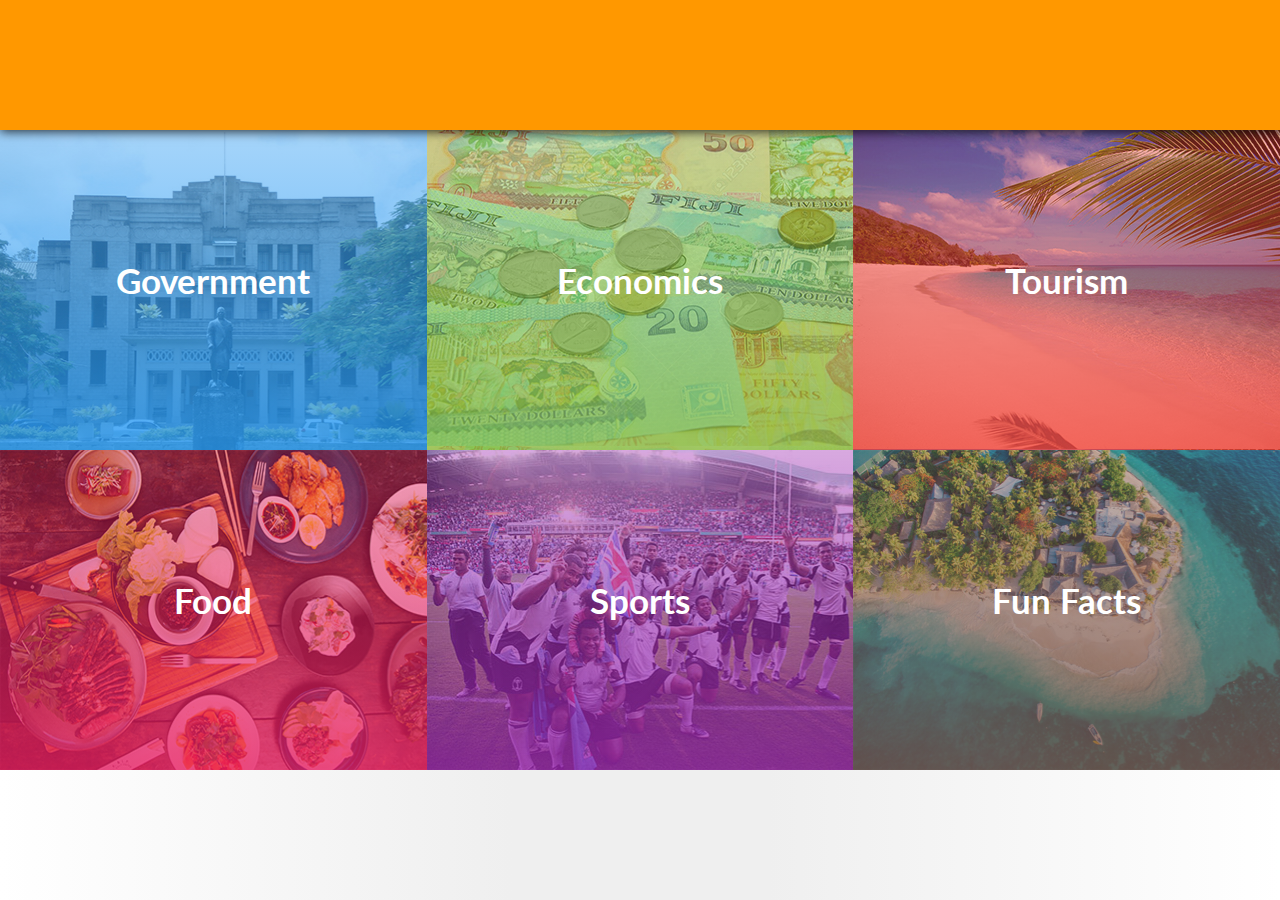
<file: index.html>
<!DOCTYPE html>
<html>
<head>
  <title>Fiji</title>
<link rel="shortcut icon" href="favicon.ico" />
<meta name=viewport content="width=device-width, initial-scale=1">
 <link href="https://fonts.googleapis.com/css?family=Lato:300,700" rel="stylesheet">
 <link href="https://fonts.googleapis.com/css?family=Suez+One" rel="stylesheet">
  <link href = 'index.css' rel='stylesheet' type='text/css'>
  
  <script src="https://ajax.googleapis.com/ajax/libs/jquery/3.1.0/jquery.min.js"></script>
  <script src="plugins/typed.js"></script>
  

</head>

<body>
  <div id = 'home'>
    <div id = "home_fiji_wrapper"><h1 id="home_fiji">&nbsp;</h1></div>
    
    <div id="home_government_square" class="home_squares">
    <p id = "home_squares_text">Government</p> <a href="government.html"></a>
    
    </div><div id="home_economics_square" class="home_squares">
      <p id = "home_squares_text">Economics</p><a href="economics.html"></a>
    
    </div><div id="home_tourism_square" class="home_squares">
      <p id = "home_squares_text">Tourism</p><a href="tourism.html"></a>
      
    </div><div id="home_food_square" class="home_squares">
      <p id = "home_squares_text">Food</p><a href="food.html"></a>
      
      </div><div id="home_sports_square" class="home_squares">
      <p id = "home_squares_text">Sports</p><a href="sports.html"></a>
      
      </div><div id="home_facts_square" class="home_squares">
      <p id = "home_squares_text">Fun Facts</p><a href="facts.html"></a>
      
    </div>
  </div>

  
</div>
</div>

</body>
</html>
 
<script>
    $(function(){
        $("#home_fiji").typed({
            strings: ["^1000Welcome to Fiji^1500"/*, "^800Fih"*/],
            typeSpeed: 2,  showCursor: false
        });
        
    });
    
    
    $("#home_government_square").click(function() {
  window.location = $(this).find("a").attr("href"); 
  return false;
});
     $("#home_economics_square").click(function() {
  window.location = $(this).find("a").attr("href"); 
  return false;
});
      $("#home_tourism_square").click(function() {
  window.location = $(this).find("a").attr("href"); 
  return false;
});
      
      
         $("#home_food_square").click(function() {
  window.location = $(this).find("a").attr("href"); 
  return false;
});
     $("#home_sports_square").click(function() {
  window.location = $(this).find("a").attr("href"); 
  return false;
});
      $("#home_facts_square").click(function() {
  window.location = $(this).find("a").attr("href"); 
  return false;
});

</script>
</file>
<file: index.css>
body,div,dl,dt,dd,ul,ol,li,h1,h2,h3,h4,h5,h6,pre,form,fieldset,input,textarea,p,blockquote,th,td { 
    margin:0;
    padding:0;
}
body{
    font-family: 'Lato', sans-serif;
    font-weight: 300;
    background: #ffffff; 
    background: -moz-linear-gradient(left,  #ffffff 0%, #efefef 40%, #efefef 60%, #ffffff 100%); 
    background: -webkit-linear-gradient(left,  #ffffff 0%,#efefef 40%,#efefef 60%,#ffffff 100%); 
    background: linear-gradient(to right,  #ffffff 0%,#efefef 40%,#efefef 60%,#ffffff 100%); 
    filter: progid:DXImageTransform.Microsoft.gradient( startColorstr='#ffffff', endColorstr='#ffffff',GradientType=1 );
    background-color:#ff9800;
}

#home{
    margin: 0%;
    background-color:  #ff9800;
    width: 100%;
    height: 40%;
    padding: 0;
    position: relative;
}

h1{
  color: rgb(255,255,255);
  text-align: center;
  font-size: 55px;
  font-family: 'Lato', sans-serif;
  font-weight: 300;
}

#home_fiji{
  padding-top:2.5%;
  padding-bottom: 2.5%;
  position: relative;
}
#home_fiji_wrapper{
  z-index: 10; 
  -webkit-box-shadow: 0px 2px 10px 0px rgba(0,0,0,0.75);
  box-shadow: 0px 2px 10px 0px rgba(0,0,0,0.75);
  position: relative; 
}

.home_squares{
  width: 33.33333%;
  height: 320px;
  display: inline-block;
  position: relative;
  z-index: 5;
  transition: .5s;
}

#home_government_square{
  background-image: linear-gradient( rgba(33, 150, 243, .4), rgba(33, 150, 243, .8)), url('images/gov.jpg');
}
#home_government_square:hover{
  background-image: linear-gradient( rgba(21, 101, 192, .8), rgba(21, 101, 192, 1)), url('images/gov.jpg');
  }

#home_economics_square{
    background-image: linear-gradient( rgba(139, 195, 74, .4), rgba(139, 195, 74, .8)), url('images/money.jpg');
}
#home_economics_square:hover{
  background-image: linear-gradient( rgba(46,125,50, .8), rgba(46,125,50, 1)), url('images/money.jpg');   
}


#home_tourism_square{
  position: relative;background-image: linear-gradient( rgba(244,67,54,.4), rgba(244,67,54,.8)), url('images/tourism.jpg');  
}
#home_tourism_square:hover{
  position: relative;background-image: linear-gradient( rgba(244,67,54,.8), rgba(244,67,54,1)), url('images/tourism.jpg');
}


#home_food_square{
    background-image: linear-gradient( rgba(233,30,99, .4), rgba(233,30,99, .8)), url('images/food.jpg');
}
#home_food_square:hover{
    background-image: linear-gradient( rgba(233,30,99, .8), rgba(233,30,99, 1)), url('images/food.jpg');
}


#home_sports_square{
    background-image: linear-gradient( rgba(156,39,176, .4), rgba(156,39,176,.8)), url('images/rugby.jpg');  
}
#home_sports_square:hover{
    background-image: linear-gradient( rgba(156,39,176, .8), rgba(156,39,176,1)), url('images/rugby.jpg');  
}


#home_facts_square{
    position: relative;background-image: linear-gradient( rgba(121,85,72, .4),rgba(121,85,72, .8)), url('images/facts.jpg');
}
#home_facts_square:hover{
   position: relative;background-image: linear-gradient( rgba(121,85,72, .8),rgba(121,85,72, 1)), url('images/facts.jpg');
}


#home_squares_text{
  text-align: center;
  color: white;
  font-size: 35px;
  font-family: 'Lato', sans-serif;
  font-weight: 700;
  line-height: 100%;
  margin-top: 133px;
}



/*end banner*/



#home_about{
    padding-top: 1%;
    background: #ffffff; 
    background: -moz-linear-gradient(left,  #ffffff 0%, #efefef 40%, #efefef 60%, #ffffff 100%);
    background: -webkit-linear-gradient(left,  #ffffff 0%,#efefef 40%,#efefef 60%,#ffffff 100%);
    background: linear-gradient(to right,  #ffffff 0%,#efefef 40%,#efefef 60%,#ffffff 100%); 
    filter: progid:DXImageTransform.Microsoft.gradient( startColorstr='#ffffff', endColorstr='#ffffff',GradientType=1 ); 
}

@media only screen and (max-width: 800px) {
    
    .home_squares {
        text-align: center;
        color: white;
        font-size: 15px;
        width: 100%;
        height: 75px;
    }
    #home_squares_text{
        margin-top: 22.5px;
        font-size: 30px;
    }
}
</file>
